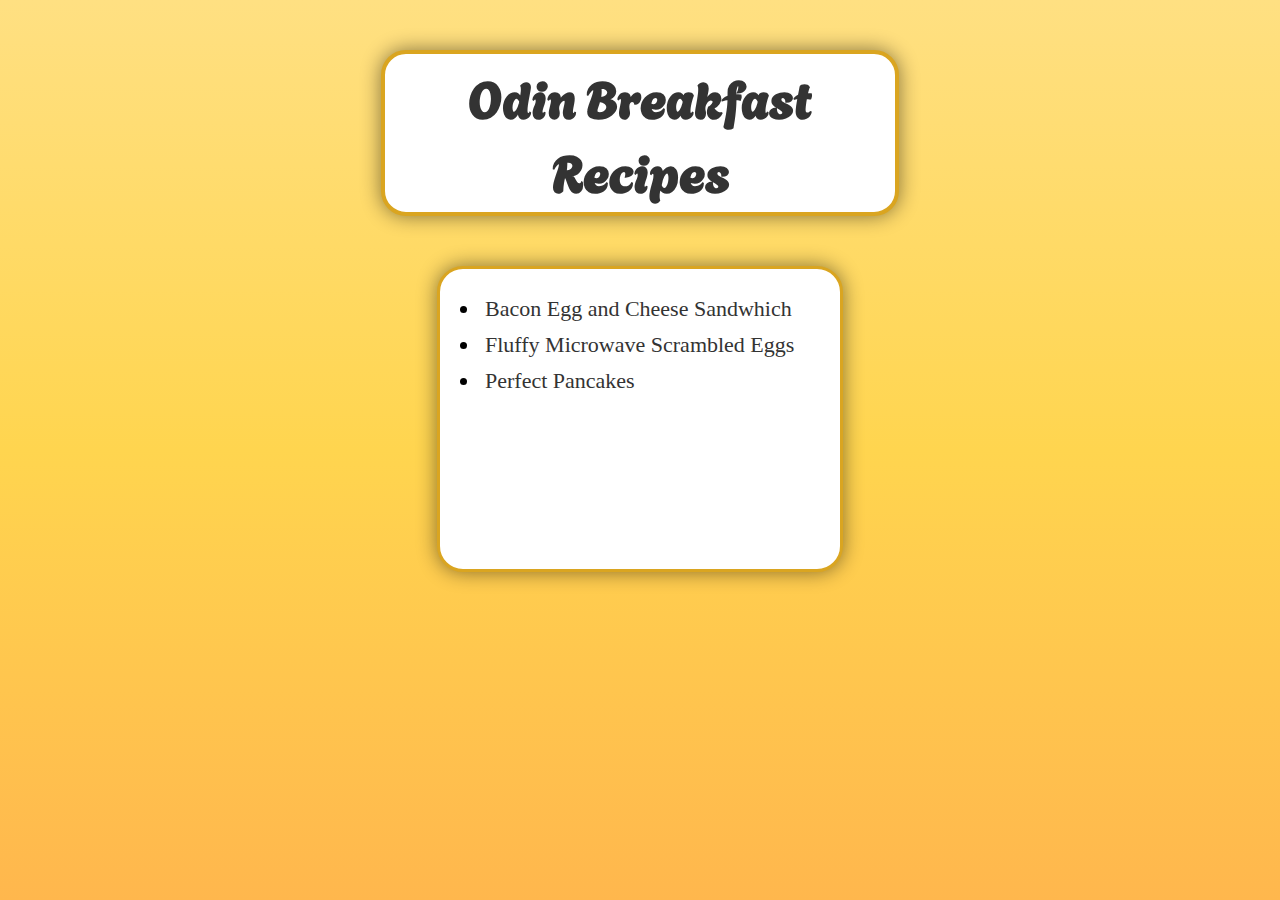
<file: index.html>
<!DOCTYPE html>
<html lang="en">
<head>
    <meta charset="UTF-8">
    <title>Breakfast Recipes | The Odin Project</title>
    <link rel="stylesheet" href="styles.css">
    <link href='https://fonts.googleapis.com/css?family=Agbalumo' rel='stylesheet'>
    <link rel="shortcut icon" href="./images/egglogo.png" type="image/x-icon">
</head>
<body>
    <h1>Odin Breakfast Recipes</h1>
    <div id="contents">
        <ul>
            <li class="recipe"><a href="recipes/baconeggcheese.html">Bacon Egg and Cheese Sandwhich</a></li>
            <li class="recipe"><a href="recipes/egg.html">Fluffy Microwave Scrambled Eggs</a></li>
            <li class="recipe"><a href="recipes/pancake.html">Perfect Pancakes</a></li>
        </ul>
    </div>
</body>
</html>
</file>
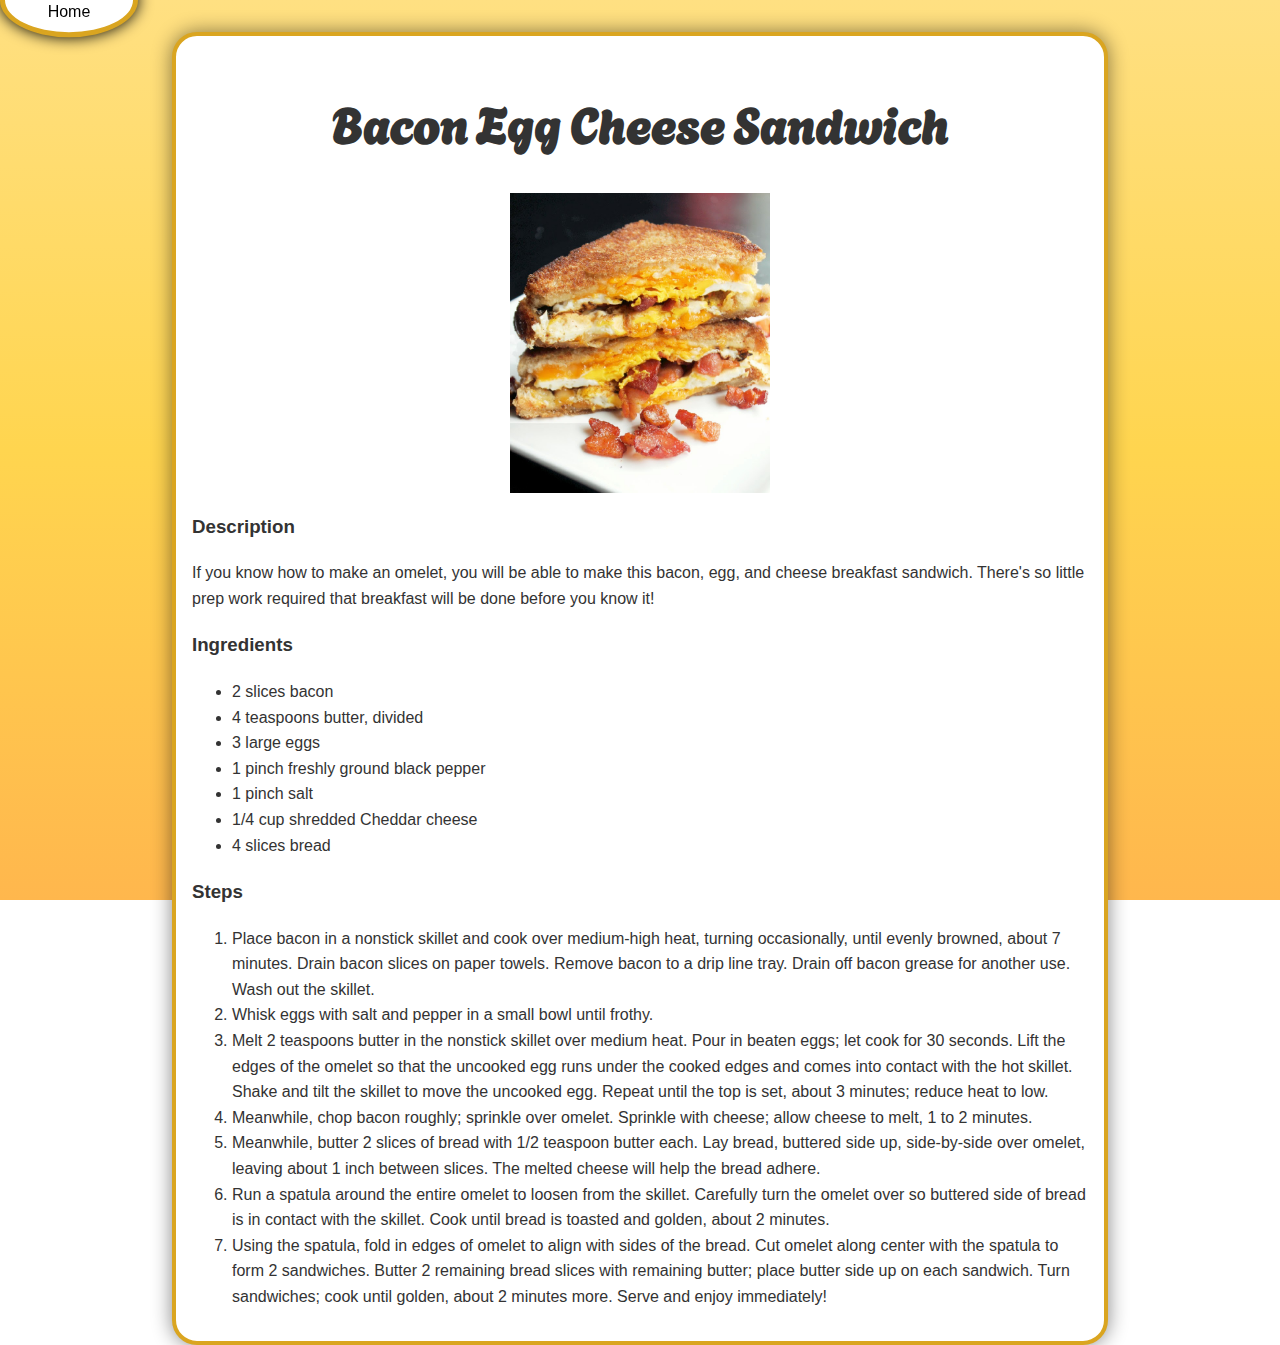
<file: recipes/baconeggcheese.html>
<!DOCTYPE html>
<html lang="en">

<head>
    <meta charset="UTF-8">
    <meta name="viewport" content="width=device-width, initial-scale=1.0">
    <title>Bacon Egg Cheese Sandwich</title>
    <link rel="stylesheet" href="style.css">
    <link href='https://fonts.googleapis.com/css?family=Agbalumo' rel='stylesheet'>
</head>

<body>
    <header id="home">
        <a href="../index.html">Home</a>
    </header>

    <main>
        <header>
        <h1>Bacon Egg Cheese Sandwich</h1>
        </header>

        <div class="container">
            <img src="../images/Bacon, Egg, and Cheese Sandwich.jpg" alt="Egg Bacon and Cheese Sandwich" class="centered-img">
        </div>
        
        <section>
            <h3>Description</h3>
            <p>If you know how to make an omelet, you will be able to make this bacon, egg, and cheese breakfast sandwich. There's so little prep work required that breakfast will be done before you know it!</p>
        </section>

        <section>
            <h3>Ingredients</h3>
            <ul>
                <li>2 slices bacon</li>
                <li>4 teaspoons butter, divided</li>
                <li>3 large eggs</li>
                <li>1 pinch freshly ground black pepper</li>
                <li>1 pinch salt</li>
                <li>1/4 cup shredded Cheddar cheese</li>
                <li>4 slices bread</li>
            </ul>
        </section>

        <section>
            <h3>Steps</h3>
            <ol>
                <li>Place bacon in a nonstick skillet and cook over medium-high heat, turning occasionally, until evenly browned, about 7 minutes. Drain bacon slices on paper towels. Remove bacon to a drip line tray. Drain off bacon grease for another use. Wash out the skillet.</li>
                <li>Whisk eggs with salt and pepper in a small bowl until frothy.</li>
                <li>Melt 2 teaspoons butter in the nonstick skillet over medium heat. Pour in beaten eggs; let cook for 30 seconds. Lift the edges of the omelet so that the uncooked egg runs under the cooked edges and comes into contact with the hot skillet. Shake and tilt the skillet to move the uncooked egg. Repeat until the top is set, about 3 minutes; reduce heat to low.</li>
                <li>Meanwhile, chop bacon roughly; sprinkle over omelet. Sprinkle with cheese; allow cheese to melt, 1 to 2 minutes. </li>
                <li>Meanwhile, butter 2 slices of bread with 1/2 teaspoon butter each. Lay bread, buttered side up, side-by-side over omelet, leaving about 1 inch between slices. The melted cheese will help the bread adhere.</li>
                <li>Run a spatula around the entire omelet to loosen from the skillet. Carefully turn the omelet over so buttered side of bread is in contact with the skillet. Cook until bread is toasted and golden, about 2 minutes.</li>
                <li>Using the spatula, fold in edges of omelet to align with sides of the bread. Cut omelet along center with the spatula to form 2 sandwiches. Butter 2 remaining bread slices with remaining butter; place butter side up on each sandwich. Turn sandwiches; cook until golden, about 2 minutes more. Serve and enjoy immediately!</li>
            </ol>
        </section>
    </main>
</body>

</html>
</file>
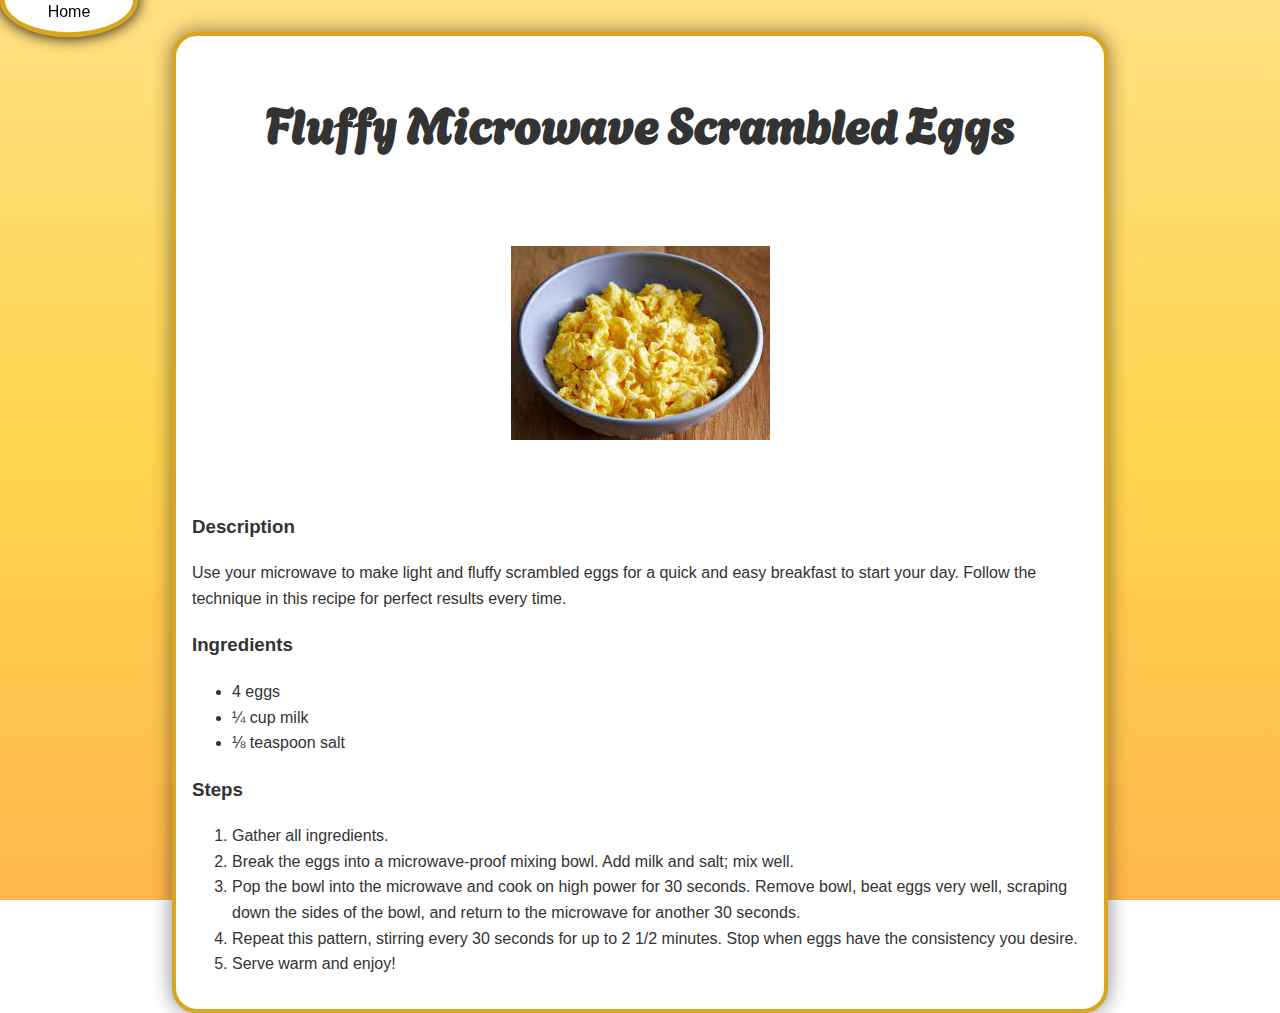
<file: recipes/egg.html>
<!DOCTYPE html>
<html lang="en">

<head>
    <meta charset="UTF-8">
    <meta name="viewport" content="width=device-width, initial-scale=1.0">
    <title>Fluffy Microwave Scrambled Eggs</title>
    <link rel="stylesheet" href="style.css">
    <link href='https://fonts.googleapis.com/css?family=Agbalumo' rel='stylesheet'>
</head>

<body>
    <header id="home">
        <a href="../index.html">Home</a>
    </header>

    <main>
        <header>
        <h1>Fluffy Microwave Scrambled Eggs</h1>
        </header>

        <div class="container">
            <img src="../images/Fluffy Microwave Scrambled Eggs.jpeg" alt="Fluffy Microwave Scrambled Eggs" class="centered-img">
        </div>
        
        <section>
            <h3>Description</h3>
            <p>Use your microwave to make light and fluffy scrambled eggs for a quick and easy breakfast to start your day. Follow the technique in this recipe for perfect results every time.</p>
        </section>

        <section>
            <h3>Ingredients</h3>
            <ul>
                <li>4 eggs</li>
                <li>¼ cup milk</li>
                <li>⅛ teaspoon salt</li>
            </ul>
        </section>

        <section>
            <h3>Steps</h3>
            <ol>
                <li>Gather all ingredients.</li>
                <li>Break the eggs into a microwave-proof mixing bowl. Add milk and salt; mix well.</li>
                <li>Pop the bowl into the microwave and cook on high power for 30 seconds. Remove bowl, beat eggs very well, scraping down the sides of the bowl, and return to the microwave for another 30 seconds.</li>
                <li>Repeat this pattern, stirring every 30 seconds for up to 2 1/2 minutes. Stop when eggs have the consistency you desire.</li>
                <li>Serve warm and enjoy!</li>
            </ol>
        </section>
    </main>
</body>

</html>
</file>
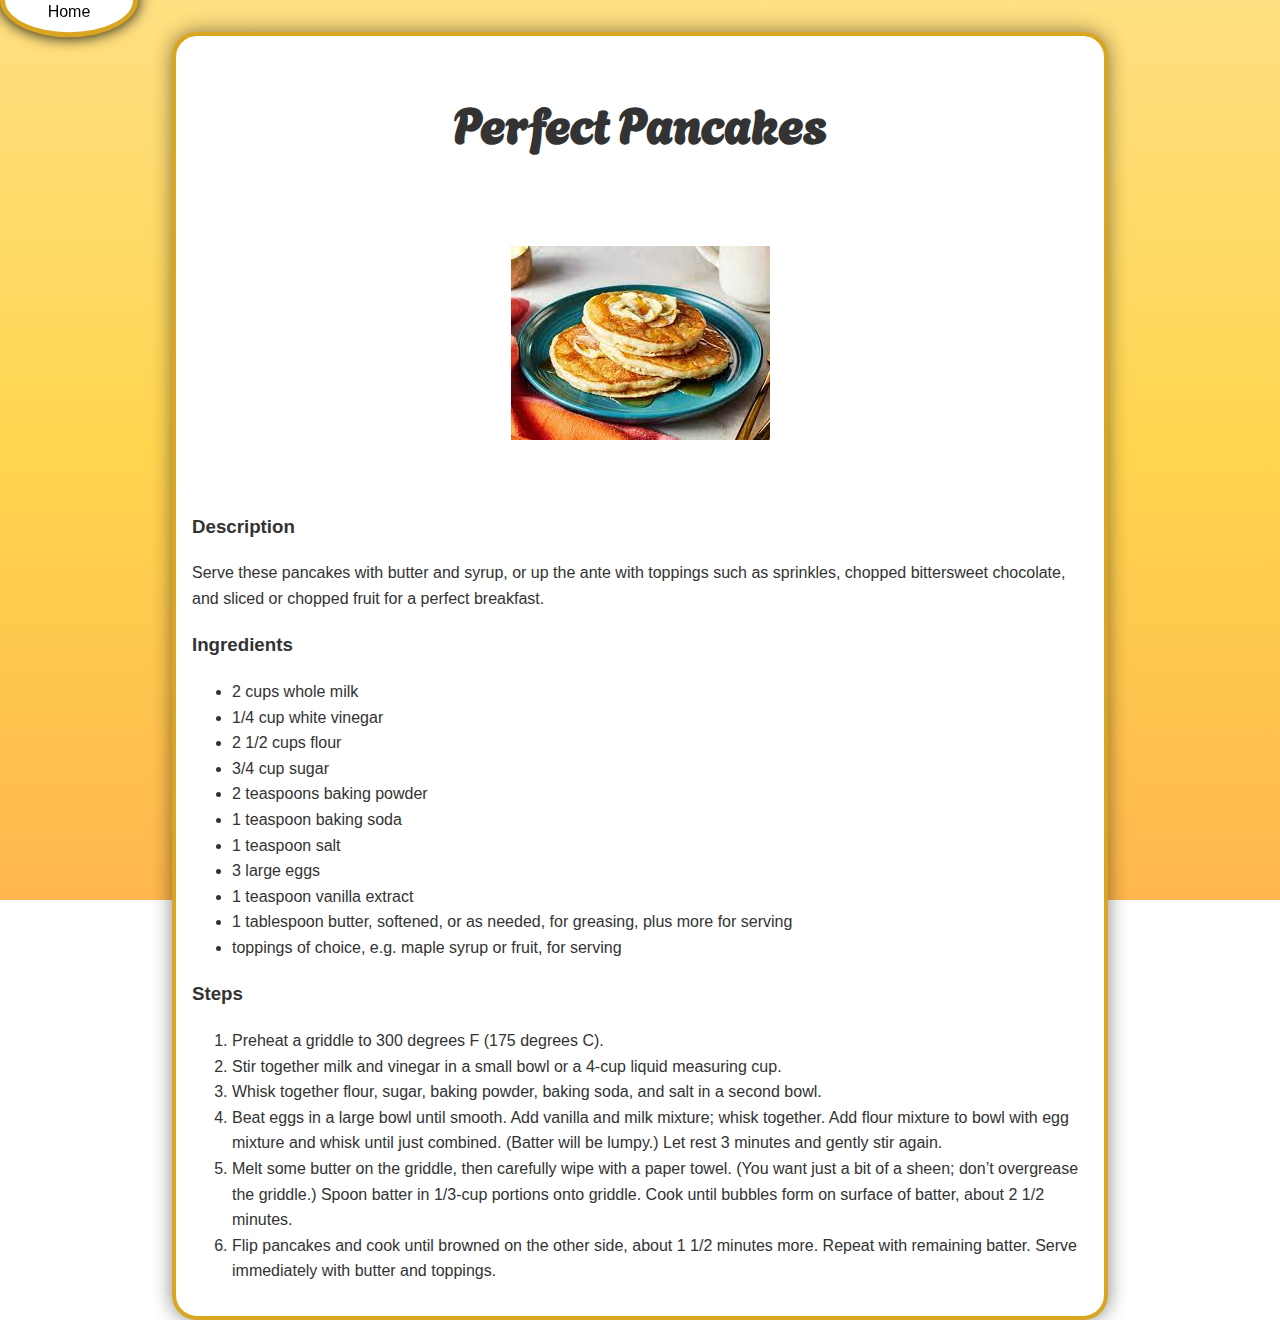
<file: recipes/pancake.html>
<!DOCTYPE html>
<html lang="en">

<head>
    <meta charset="UTF-8">
    <meta name="viewport" content="width=device-width, initial-scale=1.0">
    <title>Perfect Pancakes</title>
    <link rel="stylesheet" href="style.css">
    <link href='https://fonts.googleapis.com/css?family=Agbalumo' rel='stylesheet'>
</head>

<body>
    <header id="home">
        <a href="../index.html">Home</a>
    </header>

    <main>
        <header>
        <h1>Perfect Pancakes</h1>
        </header>

        <div class="container">
            <img src="../images/pancake.jpeg" alt="Pancakes" class="centered-img">
        </div>
        
        <section>
            <h3>Description</h3>
            <p>Serve these pancakes with butter and syrup, or up the ante with toppings such as sprinkles, chopped bittersweet chocolate, and sliced or chopped fruit for a perfect breakfast.</p>
        </section>

        <section>
            <h3>Ingredients</h3>
            <ul>
                <li>2 cups whole milk</li>
                <li>1/4 cup white vinegar</li>
                <li>2 1/2 cups flour</li>
                <li>3/4 cup sugar</li>
                <li>2 teaspoons baking powder</li>
                <li>1 teaspoon baking soda</li>
                <li>1 teaspoon salt</li>
                <li>3 large eggs</li>
                <li>1 teaspoon vanilla extract</li>
                <li>1 tablespoon butter, softened, or as needed, for greasing, plus more for serving</li>
                <li>toppings of choice, e.g. maple syrup or fruit, for serving</li>
            </ul>
        </section>

        <section>
            <h3>Steps</h3>
            <ol>
                <li>Preheat a griddle to 300 degrees F (175 degrees C).</li>
                <li>Stir together milk and vinegar in a small bowl or a 4-cup liquid measuring cup.</li>
                <li>Whisk together flour, sugar, baking powder, baking soda, and salt in a second bowl.</li>
                <li>Beat eggs in a large bowl until smooth. Add vanilla and milk mixture; whisk together. Add flour mixture to bowl with egg mixture and whisk until just combined. (Batter will be lumpy.) Let rest 3 minutes and gently stir again.</li>
                <li>Melt some butter on the griddle, then carefully wipe with a paper towel. (You want just a bit of a sheen; don’t overgrease the griddle.) Spoon batter in 1/3-cup portions onto griddle. Cook until bubbles form on surface of batter, about 2 1/2 minutes.</li>
                <li>Flip pancakes and cook until browned on the other side, about 1 1/2 minutes more. Repeat with remaining batter. Serve immediately with butter and toppings.</li>
            </ol>
        </section>
    </main>
</body>

</html>
</file>
<file: styles.css>
body {
    background: linear-gradient(to bottom, #FFE082, #FFD54F, #FFB74D);
    background-repeat: no-repeat;
    background-attachment: fixed;
}

h1 {
    color: #333;
    font-size: 50px;
    text-align: center;
    font-family: 'Agbalumo';
    border: 4px solid;
    border-color: goldenrod;
    border-radius: 25px;
    background-color: #FFF;
    padding: 5px;
    width: min(70%, 500px);
    margin: 0 auto;
    margin-bottom: 50px;
    margin-top: 50px;
    box-shadow: 0px 0px 20px rgba(0, 0, 0, 0.479);
}

#contents {
    box-shadow: 0px 0px 20px rgba(0, 0, 0, 0.479);
    display: block;
    border: 3px solid;
    border-radius: 26px;
    margin: 0 auto;
    width: 400px;
    height: 300px;
    background-color: #FFF;
    font-size: 22px;
    border-color: goldenrod;
}

.recipe {
    padding: 5px;
    font-size: 22px;
}

a {
    color: #333;
    text-decoration: none;
}
</file>
<file: recipes/style.css>
body {
    font-family: 'Arial', sans-serif;
    line-height: 1.6;
    margin: 0;
    padding: 0;
    background: linear-gradient(180deg, #FFE082, #FFD54F, #FFB74D);
    background-repeat: no-repeat;
    background-attachment: fixed;
}

#home {
    transform: translateY(-2.3rem);
    text-align: center;
    position: fixed;
    height: 4rem;
    width:8rem;
    line-height: 5.5rem;
    left:0px;
    top:0px;
    background-color: white;
    box-shadow: 0px 0px 15px black;
    border-radius: 50%;
    border: 5px solid goldenrod;
}

h1 {
    text-align: center;
    font-family: 'Agbalumo';
    font-size: 48px;
}

.container {
    display: flex;
    justify-content: center;
    align-items: center;
    height: 50vh;
    max-height: 300px;
}
  
.centered-img {
    max-width: 100%;
    max-height: 100%;
    height: auto;
}

main {
    display:block;
    margin: auto;
    padding: 1rem;
    margin-top: 2rem;
    width: max(70%,400px);
    border: 4px solid goldenrod;
    text-align: left;
    border-radius: 25px;
    background-color: white;
    box-shadow: 0px 0px 20px rgba(0, 0, 0, 0.479);
    overflow: hidden;
}

a {
    text-decoration: none;
    color: black;
}

* {
    color: #333;
}
</file>
